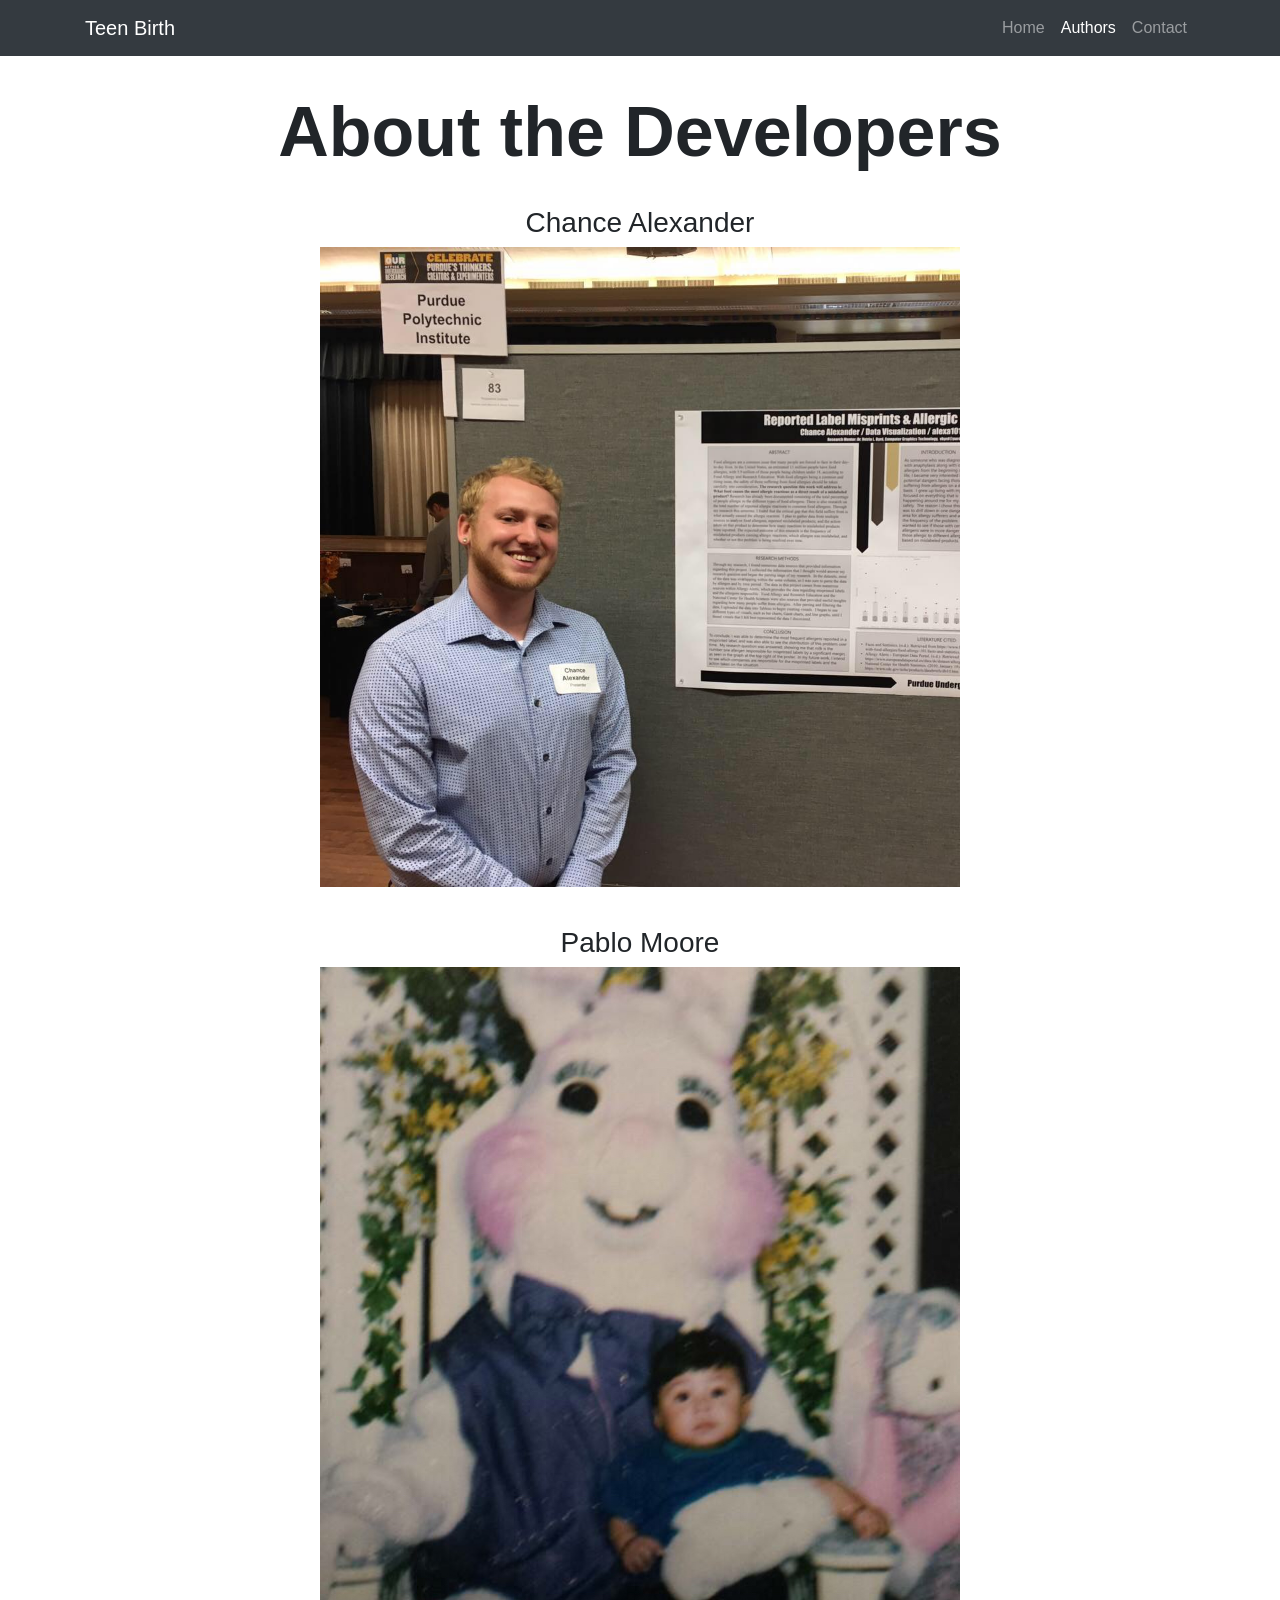
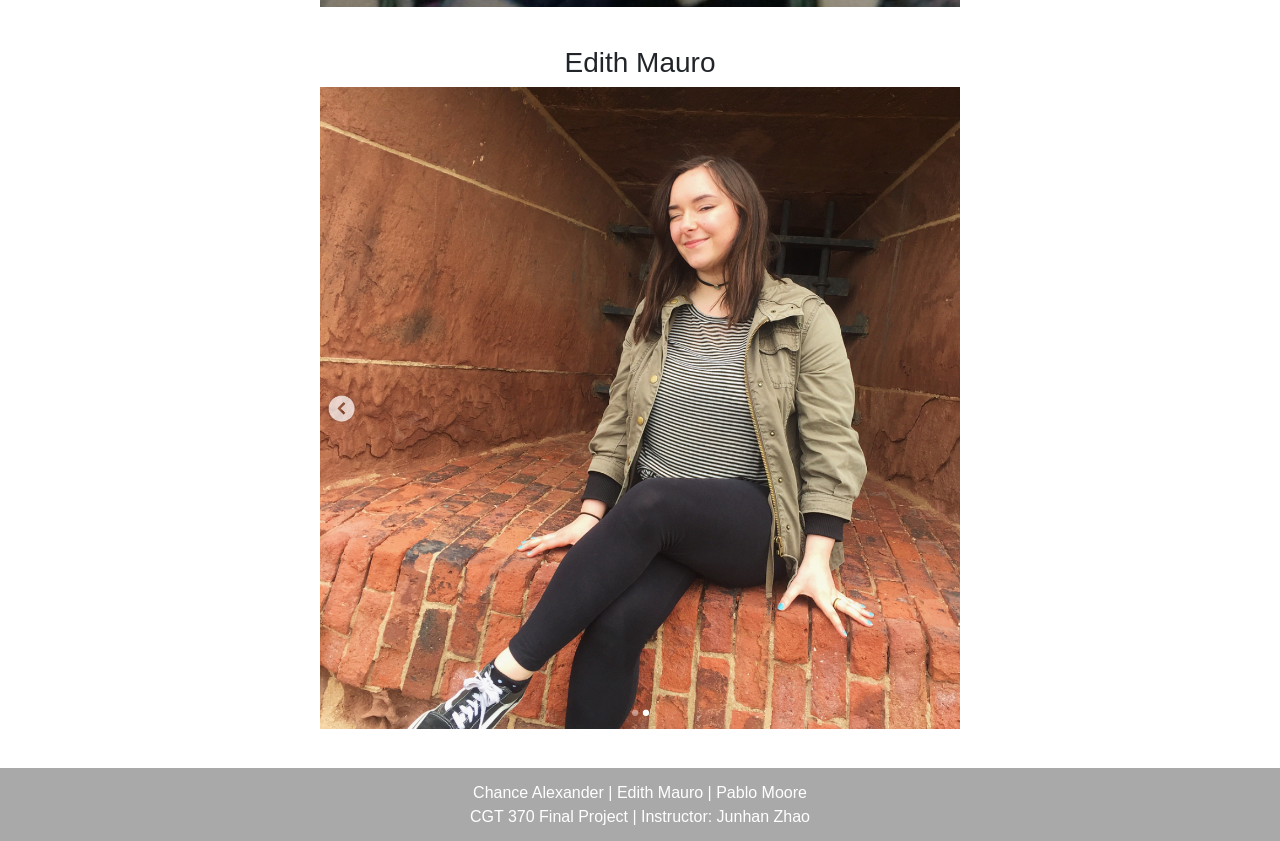
<file: about.html>
<!DOCTYPE html>
<html lang="en">
<!--
    Linked to DataSets

    https://catalog.data.gov/dataset/teen-birth-rates-for-age-group-15-19-in-the-united-states-by-county
    https://www.guttmacher.org/state-policy/explore/sex-and-hiv-education
    

    ((The Census Bureau does request to be cited as a source for the GeoJson file))

-->

<head>
    <!-- Required meta tags -->
    <link rel='stylesheet' type='text/css' href="styles.css">
    <script type="text/javascript" src="scripts.js"></script>
    <meta charset="utf-8">
    <meta name="viewport" content="width=device-width, initial-scale=1, shrink-to-fit=no">

    <!-- Bootstrap CSS -->
    <link rel="stylesheet" href="https://stackpath.bootstrapcdn.com/bootstrap/4.1.3/css/bootstrap.min.css" integrity="sha384-MCw98/SFnGE8fJT3GXwEOngsV7Zt27NXFoaoApmYm81iuXoPkFOJwJ8ERdknLPMO" crossorigin="anonymous">

    
    <title>Teen Birth Rates in America</title>
  </head>
  <body>
          <!-- Navigation -->
          <nav class="navbar navbar-masthead navbar-expand-lg navbar-dark bg-dark fixed-top">
            <div class="container">
              <a class="navbar-brand" href="index.html">Teen Birth</a>
              <button class="navbar-toggler" type="button" data-toggle="collapse" data-target="#navbarResponsive" aria-controls="navbarResponsive" aria-expanded="false" aria-label="Toggle navigation">
                <span class="navbar-toggler-icon"></span>
              </button>
              <div class="collapse navbar-collapse" id="navbarResponsive">
                <ul class="navbar-nav ml-auto">
                  <li class="nav-item">
                    <a class="nav-link" href="index.html">Home</a>
                  </li>
                    <li class="nav-item active">
                        <a class="nav-link" href="about.html">Authors</a>
                      </li>
                    <li class="nav-item">
                      <a class="nav-link" href="contact.html">Contact</a>
                    </li>
                </ul>
              </div>
            </div>
          </nav>

        <h1 class = "header">About the Developers</h1>
        <br>
        <div class="bigbody"> 
      
          <!--Chance's Bio-->
          <div class="biocontainer">
            <h3>Chance Alexander</h3>
            <div class="imgcontainer">
              <img src="images/chance.jpg" alt="Chance Alexander" class="bioimage img-fluid">
              <div class="biooverlay">
                <div class="biotext">My name is Chance Alexander and I'm an undergraduate student at Purdue University studying Data Visualization.  I enjoy working on projects that allow me to bring numbers to life and allow others to see important information that otherwise wouldn't have been available.  When I'm not working on my studies, I enjoy going to Purdue's gym, playing video games, and shooting archery.</div>
              </div>
            </div>
          </div>

          <!--Pablo's Bio-->
          <div class="biocontainer"> 
            <h3>Pablo Moore</h3>
            <div class="imgcontainer">
              <img src="images/pabs.png" alt="Pablo Moore" class="bioimage img-fluid">
              <div class="biooverlay">
                <div class="biotext">My name is Pablo Moore and I'm studying Web Programming & Design and Data Visualization at Purdue University with a dual minor in Political Science and Latin American & Latino Studies. My academic interests lie not only in the field of technology but also human rights issues such as HIV/AIDS research and LGBTQ+ rights. In my free time, I can usually be found playing video games, listening to music, or watching Netflix.</div>
              </div>
            </div>
          </div>

          <!--Edie's Bio-->
          <div class="biocontainer"> 
            <h3>Edith Mauro</h3>
            <div class="imgcontainer">
              <img src="images/edie.jpg" alt="Edith Mauro" class="bioimage img-fluid">
              <div class="biooverlay">
                <div class="biotext">Hi I'm Edie, a Junior at Purdue University on schedule to graduate in May 2020.  I am double majoring in Web Programming and Data Visualization, and minoring in Organizational Leadership.  I am an active member of Women in Tech (WIT) and the corresponding mentor program.  My favorite thing to do at Purdue is going to comedy shows on the weekend with my friends.  I also enjoy playing Sims4, watching horror movies, and trying new drinks at Harry's.</div>
              </div>
            </div>
          </div>

      </div>

      </body>

      <footer>
        <div class = "footerText">
        <p class = "noMargin">Chance Alexander | Edith Mauro | Pablo Moore</p>
        <p class = "noMargin">CGT 370 Final Project | Instructor: Junhan Zhao</p>
        </div>
      </footer>

    <!-- jQuery first, then Popper.js, then Bootstrap JS -->
    <script src="https://code.jquery.com/jquery-3.3.1.js" integrity="sha256-2Kok7MbOyxpgUVvAk/HJ2jigOSYS2auK4Pfzbm7uH60=" crossorigin="anonymous"></script>
    <script src="https://cdnjs.cloudflare.com/ajax/libs/popper.js/1.14.3/umd/popper.min.js" integrity="sha384-ZMP7rVo3mIykV+2+9J3UJ46jBk0WLaUAdn689aCwoqbBJiSnjAK/l8WvCWPIPm49" crossorigin="anonymous"></script>
    <script src="https://stackpath.bootstrapcdn.com/bootstrap/4.1.3/js/bootstrap.min.js" integrity="sha384-ChfqqxuZUCnJSK3+MXmPNIyE6ZbWh2IMqE241rYiqJxyMiZ6OW/JmZQ5stwEULTy" crossorigin="anonymous"></script>


</html>
</file>
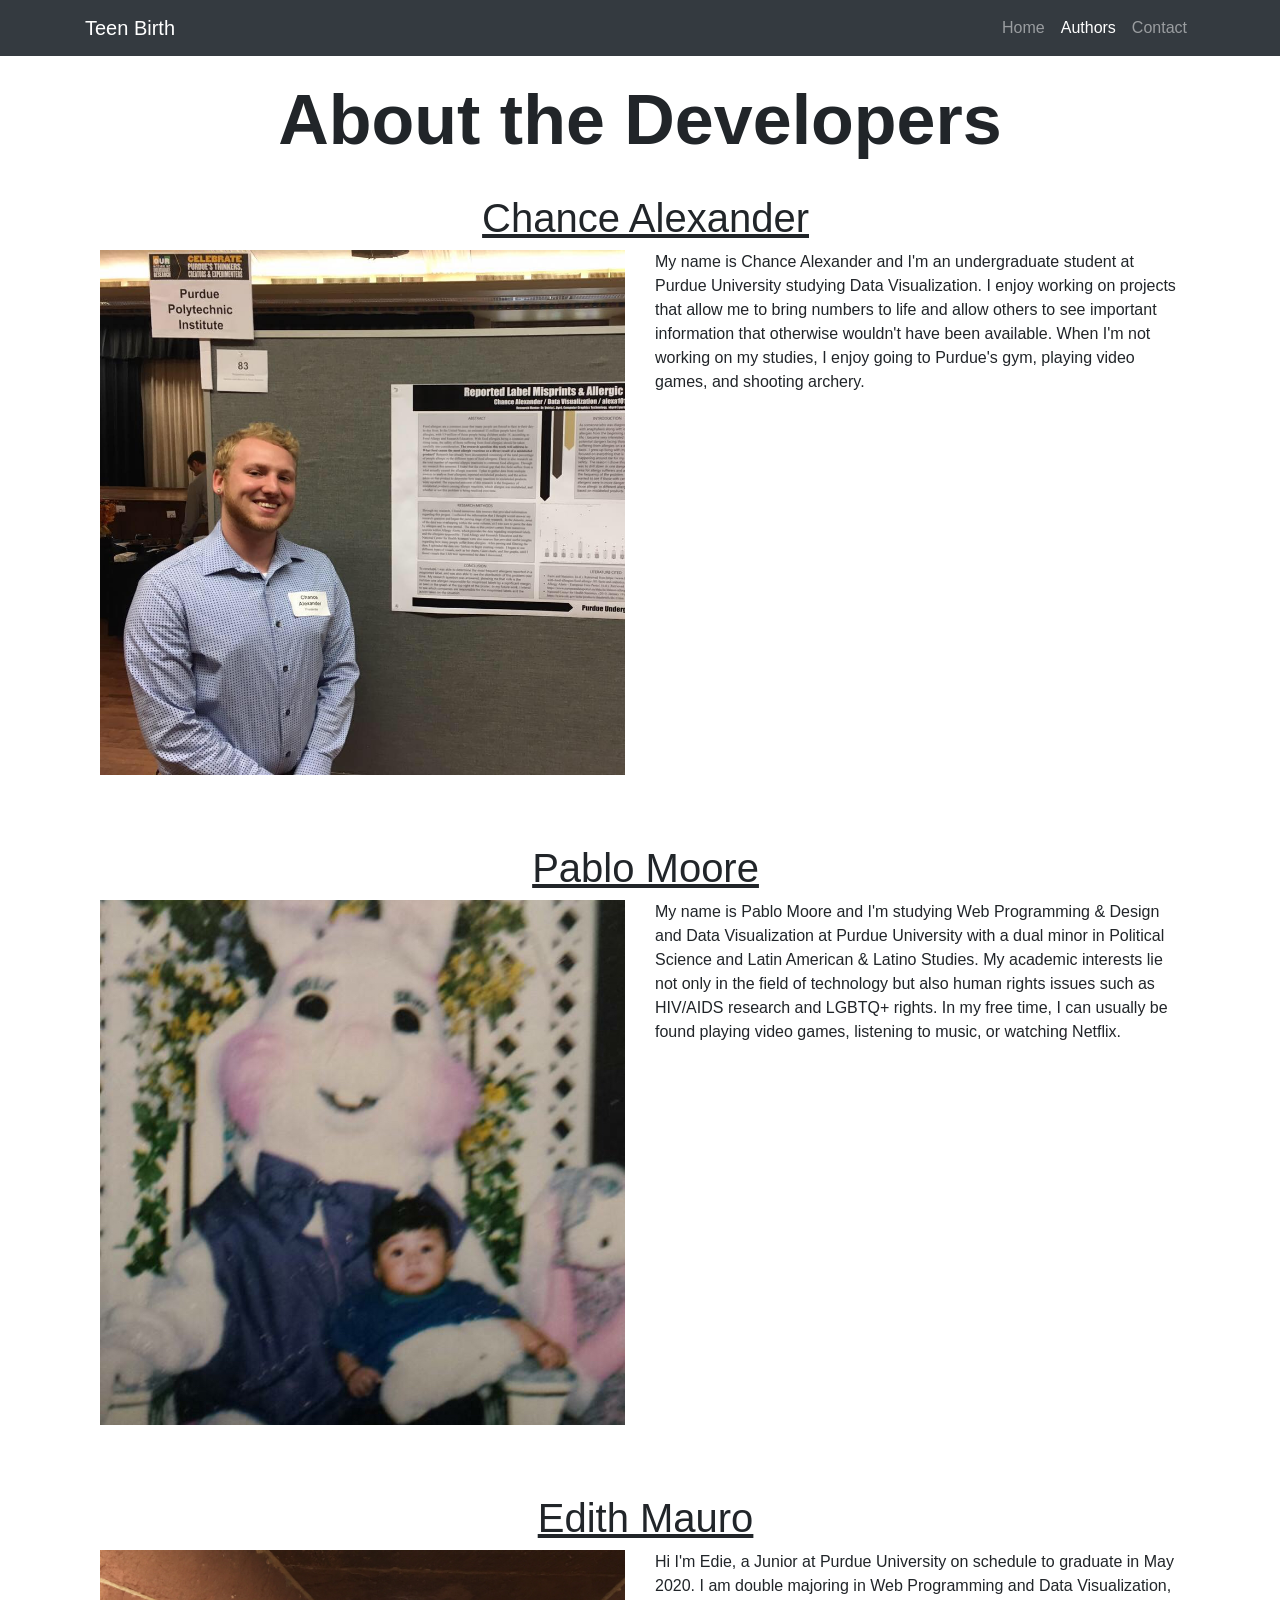
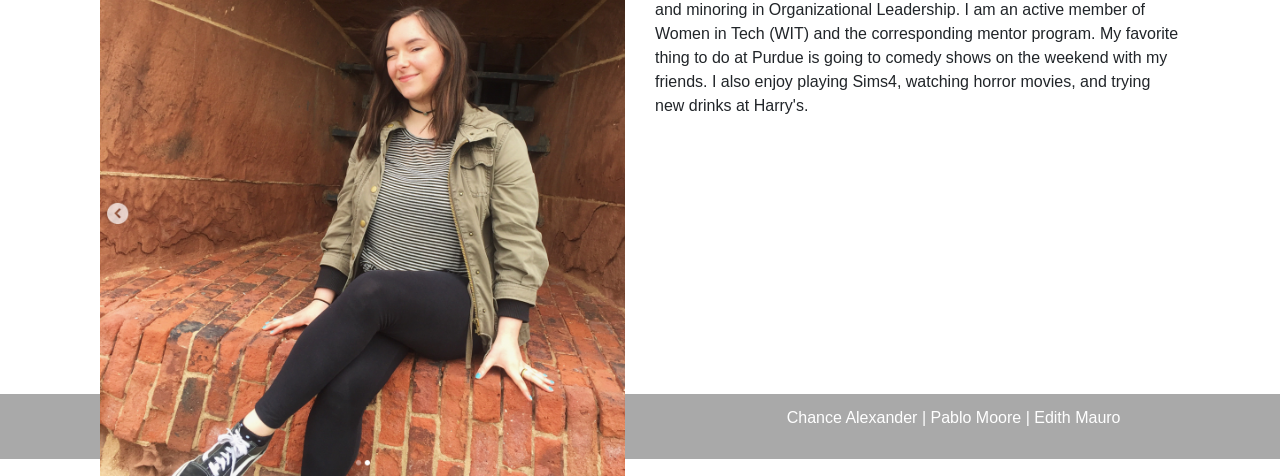
<file: about_old.html>
<!DOCTYPE html>
<html lang="en">
<!--
    Linked to DataSets

    https://catalog.data.gov/dataset/teen-birth-rates-for-age-group-15-19-in-the-united-states-by-county
    https://www.guttmacher.org/state-policy/explore/sex-and-hiv-education
    

    ((The Census Bureau does request to be cited as a source for the GeoJson file))

-->

<head>
    <!-- Required meta tags -->
    <link rel='stylesheet' type='text/css' href="styles.css">
    <script type="text/javascript" src="scripts.js"></script>
    <meta charset="utf-8">
    <meta name="viewport" content="width=device-width, initial-scale=1, shrink-to-fit=no">

    <!-- Bootstrap CSS -->
    <link rel="stylesheet" href="https://stackpath.bootstrapcdn.com/bootstrap/4.1.3/css/bootstrap.min.css" integrity="sha384-MCw98/SFnGE8fJT3GXwEOngsV7Zt27NXFoaoApmYm81iuXoPkFOJwJ8ERdknLPMO" crossorigin="anonymous">


    
    <title>Teen Birth Rates in America</title>
  </head>
  <body>
          <!-- Navigation -->
          <nav class="navbar navbar-masthead navbar-expand-lg navbar-dark bg-dark fixed-top">
            <div class="container">
              <a class="navbar-brand" href="index.html">Teen Birth</a>
              <button class="navbar-toggler" type="button" data-toggle="collapse" data-target="#navbarResponsive" aria-controls="navbarResponsive" aria-expanded="false" aria-label="Toggle navigation">
                <span class="navbar-toggler-icon"></span>
              </button>
              <div class="collapse navbar-collapse" id="navbarResponsive">
                <ul class="navbar-nav ml-auto">
                  <li class="nav-item">
                    <a class="nav-link" href="index.html">Home</a>
                  </li>
                    <li class="nav-item active">
                        <a class="nav-link" href="about.html">Authors</a>
                      </li>
                    <li class="nav-item">
                      <a class="nav-link" href="contact.html">Contact</a>
                    </li>
                </ul>
              </div>
            </div>
          </nav>

   <div class = "container">
        <h1 class = "header">About the Developers</h1>
        <br>
        <!--Chance's Bio-->

      <div class = "authors" style = "margin-top: 0px;">
            <h3 class = "imageHeader">Chance Alexander</h3>
            <img class = "thumbnail col-md-6" src="images/chance.jpg">
        
       <div>  
        <p class = "thumbnailCaption col-md-6">My name is Chance Alexander and I'm an undergraduate student at Purdue University studying Data Visualization.  I enjoy working on projects that allow me to bring numbers to life and allow others to see important information that otherwise wouldn't have been available.  When I'm not working on my studies, I enjoy going to Purdue's gym, playing video games, and shooting archery.</p>
      </div>   
      </div>
    
      <!--Pablo's Bio-->

      <div class = "authors">
          <h3 class = "imageHeader">Pablo Moore</h3>
          <img class = "thumbnail col-md-6" src="images/pabs.png">
      
     <div>  
      <p class = "thumbnailCaption col-md-6">My name is Pablo Moore and I'm studying Web Programming & Design and Data Visualization at Purdue University with a dual minor in Political Science and Latin American & Latino Studies. My academic interests lie not only in the field of technology but also human rights issues such as HIV/AIDS research and LGBTQ+ rights. In my free time, I can usually be found playing video games, listening to music, or watching Netflix.</p>
    </div>   
    </div>

    <div class = "authors">
      <h3 class = "imageHeader">Edith Mauro</h3>
      <img class = "thumbnail col-md-6" src="images/edie.jpg">
  
      <div>  
        <p class = "thumbnailCaption col-md-6">Hi I'm Edie, a Junior at Purdue University on schedule to graduate in May 2020.  I am double majoring in Web Programming and Data Visualization, and minoring in Organizational Leadership.  I am an active member of Women in Tech (WIT) and the corresponding mentor program.  My favorite thing to do at Purdue is going to comedy shows on the weekend with my friends.  I also enjoy playing Sims4, watching horror movies, and trying new drinks at Harry's.</p>
      </div>   
      </div>

    </div>
    


    </body>

    <footer>
        <div class = "footerText">
        <p>Chance Alexander | Pablo Moore | Edith Mauro</p>
        </div>
      </footer>

    <!-- jQuery first, then Popper.js, then Bootstrap JS -->
    <script src="https://code.jquery.com/jquery-3.3.1.js" integrity="sha256-2Kok7MbOyxpgUVvAk/HJ2jigOSYS2auK4Pfzbm7uH60=" crossorigin="anonymous"></script>
    <script src="https://cdnjs.cloudflare.com/ajax/libs/popper.js/1.14.3/umd/popper.min.js" integrity="sha384-ZMP7rVo3mIykV+2+9J3UJ46jBk0WLaUAdn689aCwoqbBJiSnjAK/l8WvCWPIPm49" crossorigin="anonymous"></script>
    <script src="https://stackpath.bootstrapcdn.com/bootstrap/4.1.3/js/bootstrap.min.js" integrity="sha384-ChfqqxuZUCnJSK3+MXmPNIyE6ZbWh2IMqE241rYiqJxyMiZ6OW/JmZQ5stwEULTy" crossorigin="anonymous"></script>


</html>
</file>
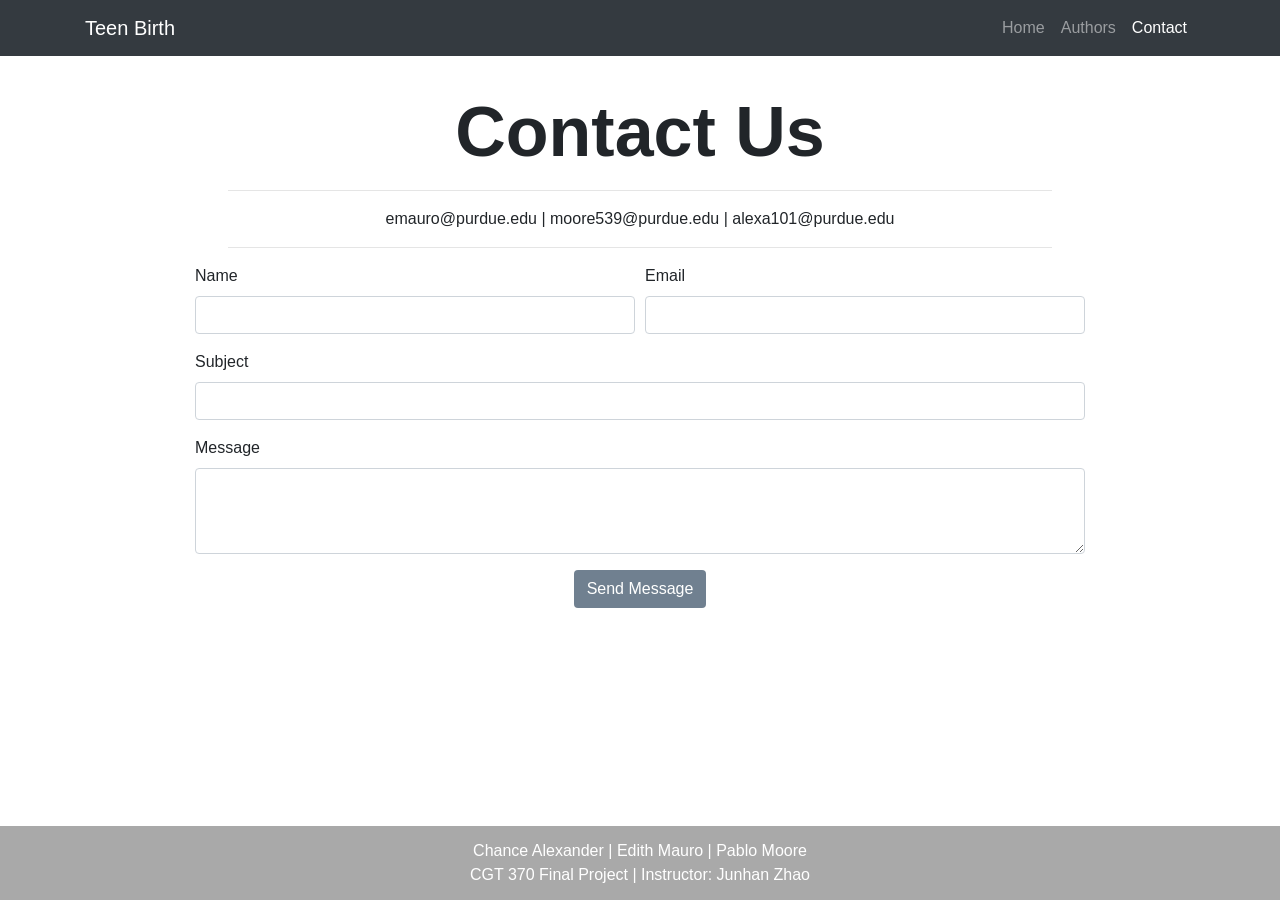
<file: contact.html>
<!DOCTYPE html>
<html lang="en">
<!--
    Linked to DataSets

    https://catalog.data.gov/dataset/teen-birth-rates-for-age-group-15-19-in-the-united-states-by-county
    https://www.guttmacher.org/state-policy/explore/sex-and-hiv-education
    

    ((The Census Bureau does request to be cited as a source for the GeoJson file))

-->

<head>
    <!-- Required meta tags -->
    <link rel='stylesheet' type='text/css' href="styles.css">
    <script type="text/javascript" src="scripts.js"></script>
    <meta charset="utf-8">
    <meta name="viewport" content="width=device-width, initial-scale=1, shrink-to-fit=no">

    <!-- Bootstrap CSS -->
    <link rel="stylesheet" href="https://stackpath.bootstrapcdn.com/bootstrap/4.1.3/css/bootstrap.min.css" integrity="sha384-MCw98/SFnGE8fJT3GXwEOngsV7Zt27NXFoaoApmYm81iuXoPkFOJwJ8ERdknLPMO" crossorigin="anonymous">


    
    <title>Teen Birth Rates in America</title>
  </head>
  <body class = "singlePage">
          <!-- Navigation -->
  <nav class="navbar navbar-masthead navbar-expand-lg navbar-dark bg-dark fixed-top">
    <div class="container">
      <a class="navbar-brand" href="index.html">Teen Birth</a>
      <button class="navbar-toggler" type="button" data-toggle="collapse" data-target="#navbarResponsive" aria-controls="navbarResponsive" aria-expanded="false" aria-label="Toggle navigation">
        <span class="navbar-toggler-icon"></span>
      </button>
      <div class="collapse navbar-collapse" id="navbarResponsive">
        <ul class="navbar-nav ml-auto">
          <li class="nav-item">
            <a class="nav-link" href="index.html">Home</a>
          </li>
            <li class="nav-item">
                <a class="nav-link" href="about.html">Authors</a>
              </li>
            <li class="nav-item active">
              <a class="nav-link" href="contact.html">Contact</a>
            </li>
        </ul>
      </div>
    </div>
  </nav>


  <div>

    <h1 class="header">Contact Us</h1>


<section>
  <div class = "container col-md-8 col-xs-12">      <hr>
      <p class = "text-center">emauro@purdue.edu | moore539@purdue.edu | alexa101@purdue.edu </p>
      <hr>
  </div>
</section>

<section> <!--Contact Form-->
<div class="container">
  <div class="row justify-content-center">
      <div class="col-md-10">
          <form id = "ContactForm" class="contact__form container" action = "https://formspree.io/edie.mauro14@gmail.com" method="POST">
          <div class="form-row">
              <div class="form-group col-md-6 col-xs-12">
                  <label for = "name">Name</label>
                  <input id = "name" name="name" type="text" class="form-control" required>
              </div>
              <div class="form-group col-md-6 col-xs-12">
                  <label for = "email">Email</label>
                  <input id = "email" name="email" type="email" class="form-control" required>
              </div>
              <div class="form-group col-12">
                  <label for = "subject">Subject</label>
                  <input id = "subject" name="subject" type="text" class="form-control" required>
              </div>
              <div class="form-group col-12">
                  <label for = "message">Message</label>
                  <textarea id = "message" name="message" class="form-control" rows="3" required></textarea>
              </div>
              <div id = "SubmitButton" class="col-12 text-center">
                  <input name="submit" type="submit" class="btn" value="Send Message">
              </div>
          </div>
          </form>
      </div>
  </div>
</div>
</section>
 </div>
<br>
    </body>

    <footer>
      <div class = "footerText singleFooter">
      <p class = "noMargin">Chance Alexander | Edith Mauro | Pablo Moore</p>
      <p class = "noMargin">CGT 370 Final Project | Instructor: Junhan Zhao</p>
      </div>
    </footer>
    <!-- jQuery first, then Popper.js, then Bootstrap JS -->
    <script src="https://code.jquery.com/jquery-3.3.1.js" integrity="sha256-2Kok7MbOyxpgUVvAk/HJ2jigOSYS2auK4Pfzbm7uH60=" crossorigin="anonymous"></script>
    <script src="https://cdnjs.cloudflare.com/ajax/libs/popper.js/1.14.3/umd/popper.min.js" integrity="sha384-ZMP7rVo3mIykV+2+9J3UJ46jBk0WLaUAdn689aCwoqbBJiSnjAK/l8WvCWPIPm49" crossorigin="anonymous"></script>
    <script src="https://stackpath.bootstrapcdn.com/bootstrap/4.1.3/js/bootstrap.min.js" integrity="sha384-ChfqqxuZUCnJSK3+MXmPNIyE6ZbWh2IMqE241rYiqJxyMiZ6OW/JmZQ5stwEULTy" crossorigin="anonymous"></script>


</html>
</file>
<file: styles.css>
.authors{
    margin-top: 0px;
}
.header{
    margin-top: 7%;
    text-align: center;
    font-weight: bold;
    font-size: 70px;
    /*color: #4169E1;*/
}

.subHeader{
    color: darkgray;
    text-align: center;
}

.sectionHeader, .imageHeader{
    font-size: 40px;
    text-decoration: underline;
}

.thumbnail{
    width: 300px;
    display: block;
    float: left;

}

.thumbnailCaption{
    width: 300px;
    display: block;
    float:right;
   font-size: 1rem;
}

.authors{
    height: 500px;
    display: block;
    margin-top: 150px;
}

.imageHeader{
    text-decoration: underline;
	margin-left: 1%;
}

.sectionHeader {
    margin-top: 3%;
}

.footerText{
    text-align: center;
    color: white;
    background-color: #a9a9a9;
    padding: 1%;
}

.btn{
    background-color: slategray;
    color: white;
}

.singleFooter{
    position: fixed;
    left: 0;
    bottom: 0;
    width: 100%;
    text-align: center;
}


/*ABOUT PAGE*/
h3 {
    text-align: center;
  }

  .bigbody {
  } 

  .biocontainer {
    margin-bottom: 3%;
  }     

 .imgcontainer {
    position: relative;
    width: 50%;
    margin-left: 25%;
  }

  .bioimage {
    display: block;
    width: 100%;
    height: auto;
  }

  .biooverlay {
    position: absolute;
    top: 0;
    bottom: 0;
    left: 0;
    right: 0;
    height: 100%;
    width: 100%;
    opacity: 0;
    transition: .5s ease;
    background-color: rgba(44, 47, 51, 0.8);
  }

  .imgcontainer:hover .biooverlay {
    opacity: 1;
  }

  .biotext {
    color: white;
    font-size: 1.1vw;
    position: absolute;
    top: 50%;
    left: 50%;
    -webkit-transform: translate(-50%, -50%);
    -ms-transform: translate(-50%, -50%);
    transform: translate(-50%, -50%);
    text-align: center;
  }
.county-borders {
  fill:none;
  stroke: black;
  stroke-width: 1px;
  stroke-linejoin: round;
  stroke-linecap: round;
  pointer-events: none;
}


#usa_map{
	/*width : 900px;
	height : 800px;*/
	display: inline;
}

#state_map{
	/*width : 100px;
	height : 800px;*/
	display: inline;
}


/* Tooltip CSS */
.d3-tip {
line-height: 1.5;
font-weight: 400;
font-family:"avenir next", Arial, sans-serif;
padding: 6px;
background: rgba(0, 0, 0, 0.6);
color: white;
border-radius: 1px;
pointer-events: none;
}

/* Creates a small triangle extender for the tooltip */
.d3-tip:after {
  box-sizing: border-box;
  display: inline;
  font-size: 8px;
  width: 100%;
  line-height: 1.5;
  color: rgba(0, 0, 0, 0.6);
  position: absolute;
  pointer-events: none;

}

/* Northward tooltips */
.d3-tip.n:after {
  content: "\25BC";
  margin: -1px 0 0 0;
  top: 100%;
  left: 0;
  text-align: center;
}

/* Eastward tooltips */
.d3-tip.e:after {
  content: "\25C0";
  margin: -4px 0 0 0;
  top: 50%;
  left: -8px;
}

/* Southward tooltips */
.d3-tip.s:after {
  content: "\25B2";
  margin: 0 0 1px 0;
  top: -8px;
  left: 0;
  text-align: center;
}

/* Westward tooltips */
.d3-tip.w:after {
  content: "\25B6";
  margin: -4px 0 0 -1px;
  top: 50%;
  left: 100%;
}

/*MAP CONTAINERS*/
#usa_map{
	/*width : 2000px;
	height : 800px;*/
	display: inline;
}

#state_map{
	/*width : 500px;
	height : 800px;*/
	display: inline;
}

.mapVisual{
margin-left: 100px;
}

.subSection{
	font-style:italic;
}

.noMargin{
  margin: 0px !important;
}

.intDescription{
  font-size: 10pt;
  color: #333232;
  text-align: center;
  margin-top: 20px;
}

.underline{
  text-decoration: underline;
}

.boldText{
  font-weight: bold;
  font-size: 14pt;
}

.legend {
  padding: 10px;
  color: white;
  text-align: center;
}

/*COUTY MAP LEGEND*/
#zero{
  background-color: #DEEBF7;
  color: black !important;
}

#eight{
  background-color: #C5DAEF;
}
#sixteen{
  background-color: #9DCAE0;
}
#twentyFour{
  background-color: #6AAED6;
}
#thirtyTwo{
background-color: #4192C5;
}
#forty{
  background-color: #2071B5;
}
#fortyEight{
  background-color: #06519C;
}
#fiftySix{
  background-color: #06519C;
}

#sixtyFour{
  background-color: #092F6B;
}

/*Sex Education Mandated*/
.noData{
  background-color: #D3D3D3;
  color: black !important;
}

.notMandated{
  background-color: #ADD8E6;
  color: black !important;
}

.mandated{
  background-color: #4169E1;
}

/*Abstinence Legend*/
.stressed{
  background-color: tomato;
}

.covered{
  background-color: #4169E1;
}

.notIncluded{
  background-color: #ADD8E6;
  color: black !important;
}

.usaMapLegends{
  margin-left: 50px;
}
.smallUSALegends{
  margin-left:20px;
}

.legendCenter{
  display: block;
  margin-left: auto;
  margin-right: auto;
  text-align: center;
}

input{
  background-color: black;
  color: white;
  text-align: center;
  padding: 10px;
}

.firstButton{
  margin-left: 5%;
}
</file>
